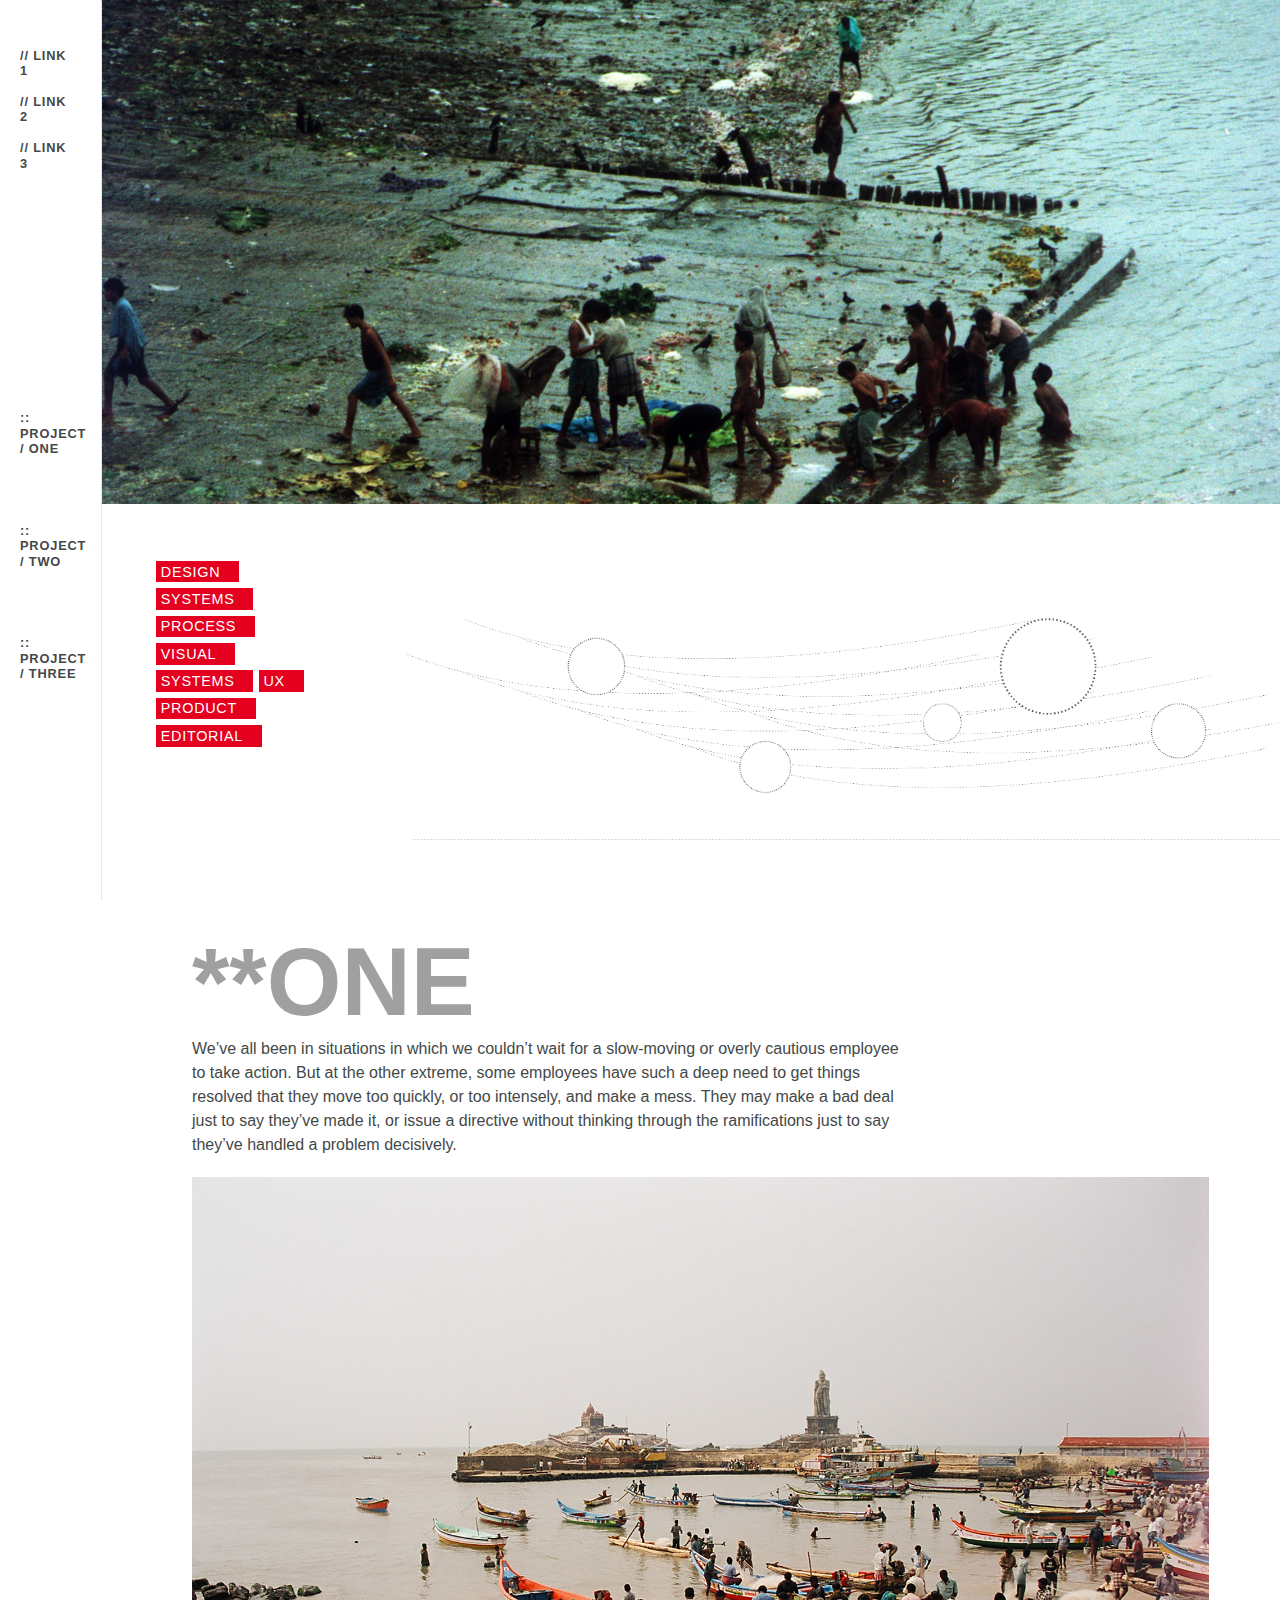
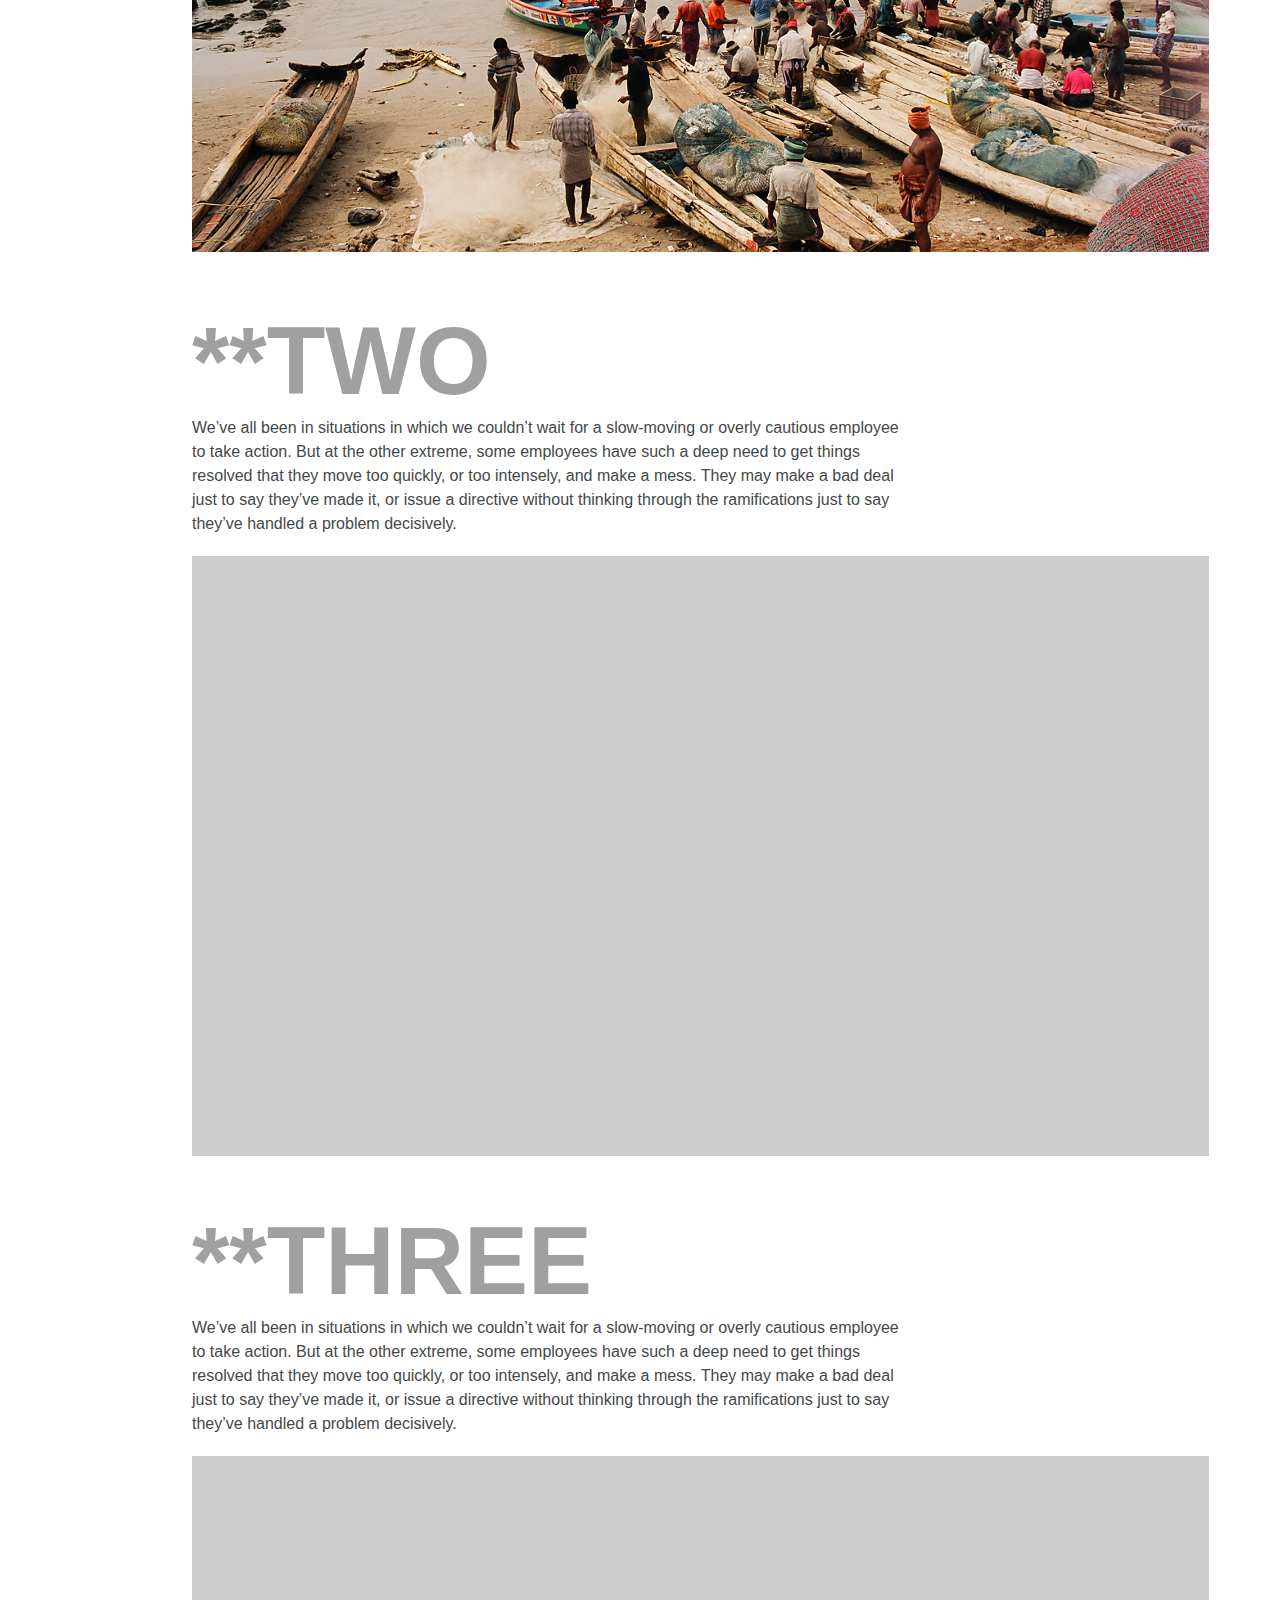
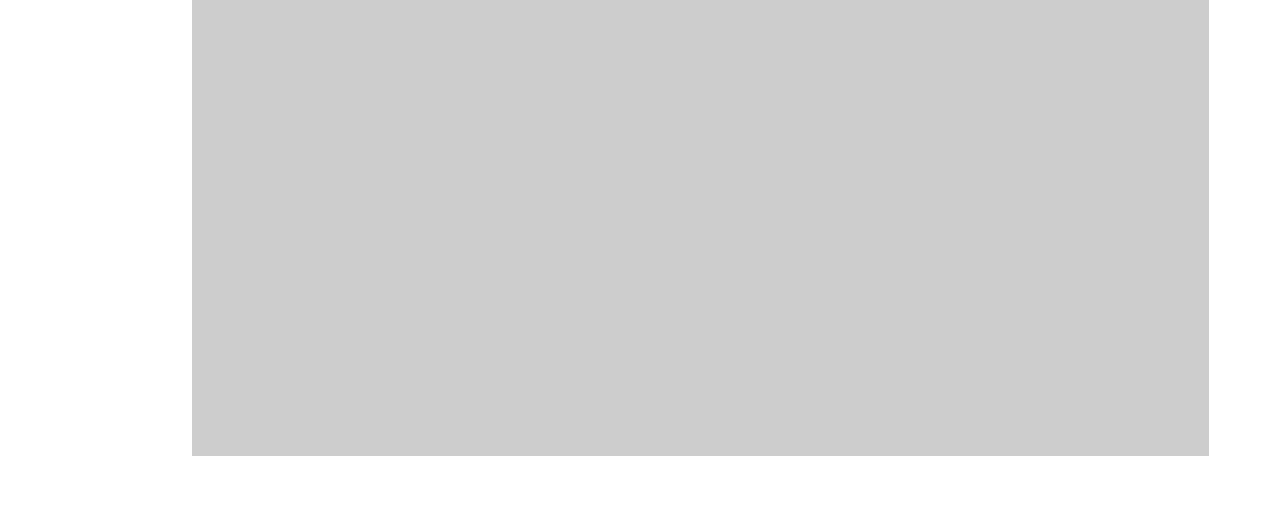
<file: FINAL/index.html>
<!DOCTYPE html>
<html>
<head>
	<title>One Day It'll Be a Website</title>
	<link rel="stylesheet" type="text/css" href="css/style.css">
	<meta name="viewport" content="width=device-width, initial-scale=1">
</head>


 <body>

 	<nav>

 	 <div>
	 <a href="mailto:martakusztra@gmail.com">// LINK 1</a>
	 <a href="url">// LINK 2</a>
	 <a href="url">// LINK 3</a>
	 </div>

	 <div class="nav2">
	 <a href="url" class="anav2">:: Project / one</a>
	 <a href="url" class="anav2">:: Project / two</a>
	 <a href="url" class="anav2">:: Project / three</a>
	 </div>
	 
	 </nav>

<header>
<img src="images/Calcutta1.jpg" width="100%">

	 <section id="two-column" class="clearfix">

	 	<div id="left">

		 	<div class="skills">design</div><div class="skills">systems</div><div class="skills">process</div><div class="skills">visual</div><div class="skills">systems</div><div class="skills">ux</div><div class="skills">product</div><div class="skills">editorial</div>
	 	
	 	</div> 

	 	<div><img src="images/skills.png" class="right"></div>

	 </section>
</header>

	 	<div class="project"><p><span class="project-title">**one  </span><p class="project-description">We’ve all been in situations in which we couldn’t wait for a slow-moving or overly cautious employee to take action. But at the other extreme, some employees have such a deep need to get things resolved that they move too quickly, or too intensely, and make a mess. They may make a bad deal just to say they’ve made it, or issue a directive without thinking through the ramifications just to say they’ve handled a problem decisively.</p></p><div class="project-inside"><img src="images/India600.png" width="100%"></div></div>

		<div class="project"><p><span class="project-title">**two  </span><p class="project-description">We’ve all been in situations in which we couldn’t wait for a slow-moving or overly cautious employee to take action. But at the other extreme, some employees have such a deep need to get things resolved that they move too quickly, or too intensely, and make a mess. They may make a bad deal just to say they’ve made it, or issue a directive without thinking through the ramifications just to say they’ve handled a problem decisively.</p></p><div class="project-inside2"></div></div>

		<div class="project"><p><span class="project-title">**three  </span><p class="project-description">We’ve all been in situations in which we couldn’t wait for a slow-moving or overly cautious employee to take action. But at the other extreme, some employees have such a deep need to get things resolved that they move too quickly, or too intensely, and make a mess. They may make a bad deal just to say they’ve made it, or issue a directive without thinking through the ramifications just to say they’ve handled a problem decisively.</p></p><div class="project-inside2"></div></div>





	 <footer></footer>




</body>
</html>
</file>
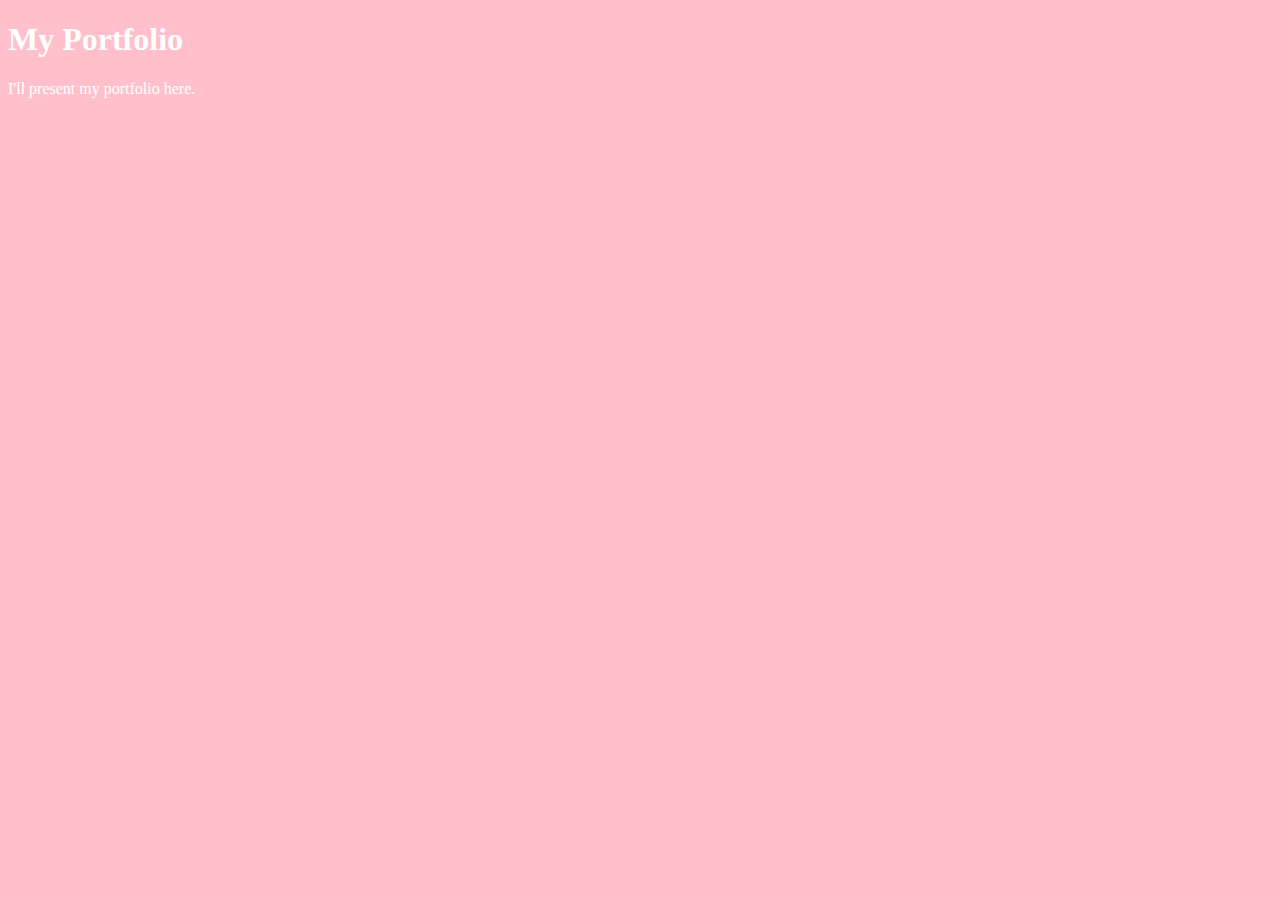
<file: unit_1/index.html>
<!DOCTYPE html>
<html>
<head>
<title>My Portfolio</title>
<link rel="stylesheet" type="text/css" href="css/style.css">
</head>
<body>
<h1>My Portfolio</h1>
<p>I'll present my portfolio here.</p>
</body>
</html>
</file>
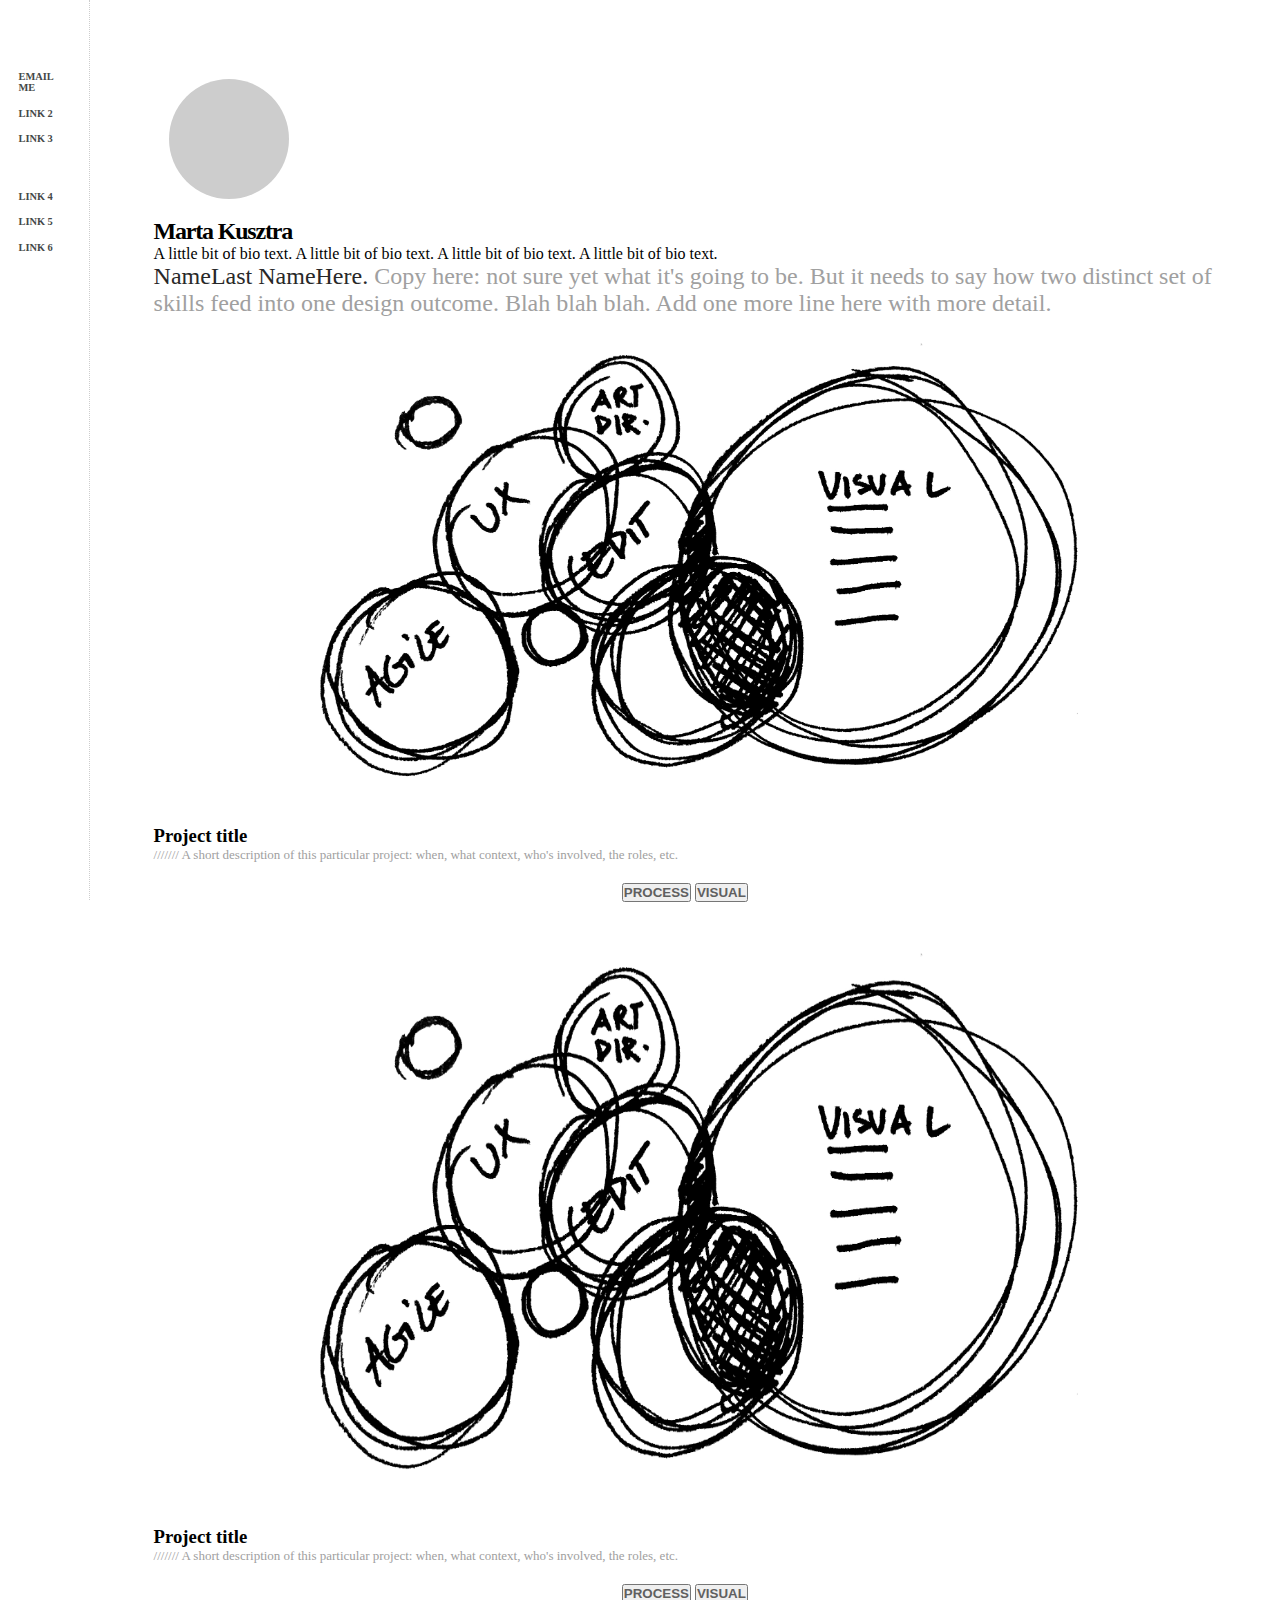
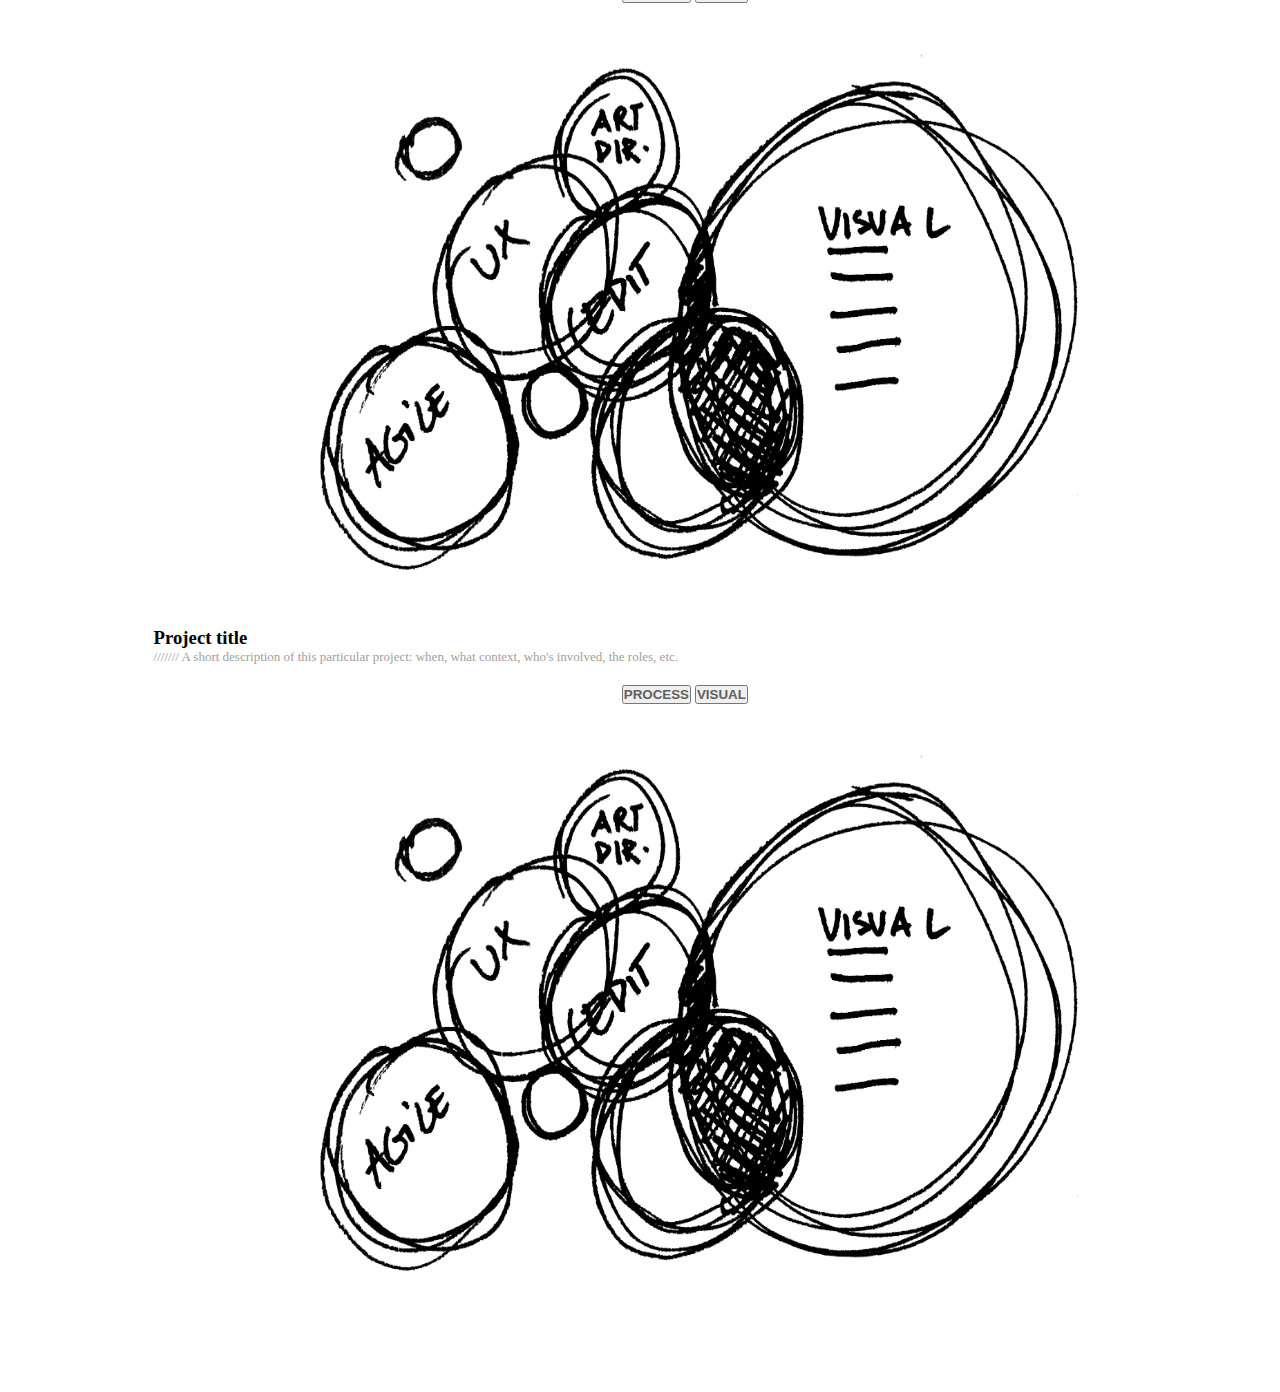
<file: unit_3/index.html>
<!DOCTYPE html>
<html>
<head>
	<title>Not Sure Yet</title>
	<link rel="stylesheet" type="text/css" href="css/style.css">
</head>
 <body>
	 <nav class="floating-box">
		<ul>
			<li><a href="mailto:martakusztra@gmail.com">EMAIL ME</a></li>
			<li><a href="url">LINK 2</a></li>
			<li><a href="url">LINK 3</a></li>
		</ul>
		<ul>
			<li><a href="url">LINK 4</a></li>
			<li><a href="url">LINK 5</a></li>
			<li><a href="url">LINK 6</a></li>
		</ul>
	 </nav>
	 <div class="main-content">
		<!-- HEADSHOT -->
		<section id="headshot">
			<svg width="150" height="150">
			  <circle cx="75" cy="75" r="60" fill="#cdcdcd" />
			</svg>
			<h2>Marta Kusztra</h2>
			<p>A little bit of bio text. A little bit of bio text. A little bit of bio text. A little bit of bio text.</p>
		</section>
		<!-- INTRO TEXT + INFOGRAPHICS -->
		<section>
			<p id="slogan"><span class="name">NameLast NameHere. </span>Copy here: not sure yet what it's going to be. But it needs to say how two distinct set of skills feed into one design outcome. Blah blah blah. Add one more line here with more detail.</p>
			<img src="images/IMG_7003.JPG" alt="infographics1">
		</section>
		<!-- PROJECTS -->
		<section id="projects">
			<!-- PROJECT 1 -->
			<section>
				<h3>Project title</h3>
				<p class="description">/////// A short description of this particular project: when, what context, who's involved, the roles, etc.</p>
				<div class="tab">
					<button class="tablinks" onclick="openSubnav(event, 'Process')">Process</button>
					<button class="tablinks" onclick="openSubnav(event, 'Visual')">Visual</button>
				</div>
				<div class="project-display">
					<img src="images/IMG_7003.JPG" alt="infographics1" class="tabcontent">
					<!--<div id="Visual" class="tabcontent">5678</div> -->
				</div>
			</section>
			<section>
				<h3>Project title</h3>
				<p class="description">/////// A short description of this particular project: when, what context, who's involved, the roles, etc.</p>
				<div class="tab">
					<button class="tablinks" onclick="openSubnav(event, 'Process')">Process</button>
					<button class="tablinks" onclick="openSubnav(event, 'Visual')">Visual</button>
				</div>
				<div class="project-display">
					<img src="images/IMG_7003.JPG" alt="infographics1" class="tabcontent">
					<!--<div id="Visual" class="tabcontent">5678</div> -->
				</div>
			</section>
			<section>
				<h3>Project title</h3>
				<p class="description">/////// A short description of this particular project: when, what context, who's involved, the roles, etc.</p>
				<div class="tab">
					<button class="tablinks" onclick="openSubnav(event, 'Process')">Process</button>
					<button class="tablinks" onclick="openSubnav(event, 'Visual')">Visual</button>
				</div>
				<div class="project-display">
					<img src="images/IMG_7003.JPG" alt="infographics1" class="tabcontent">
					<!--<div id="Visual" class="tabcontent">5678</div> -->
				</div>
			</section>
		</section>
	 </div>
</body>
</html>
</file>
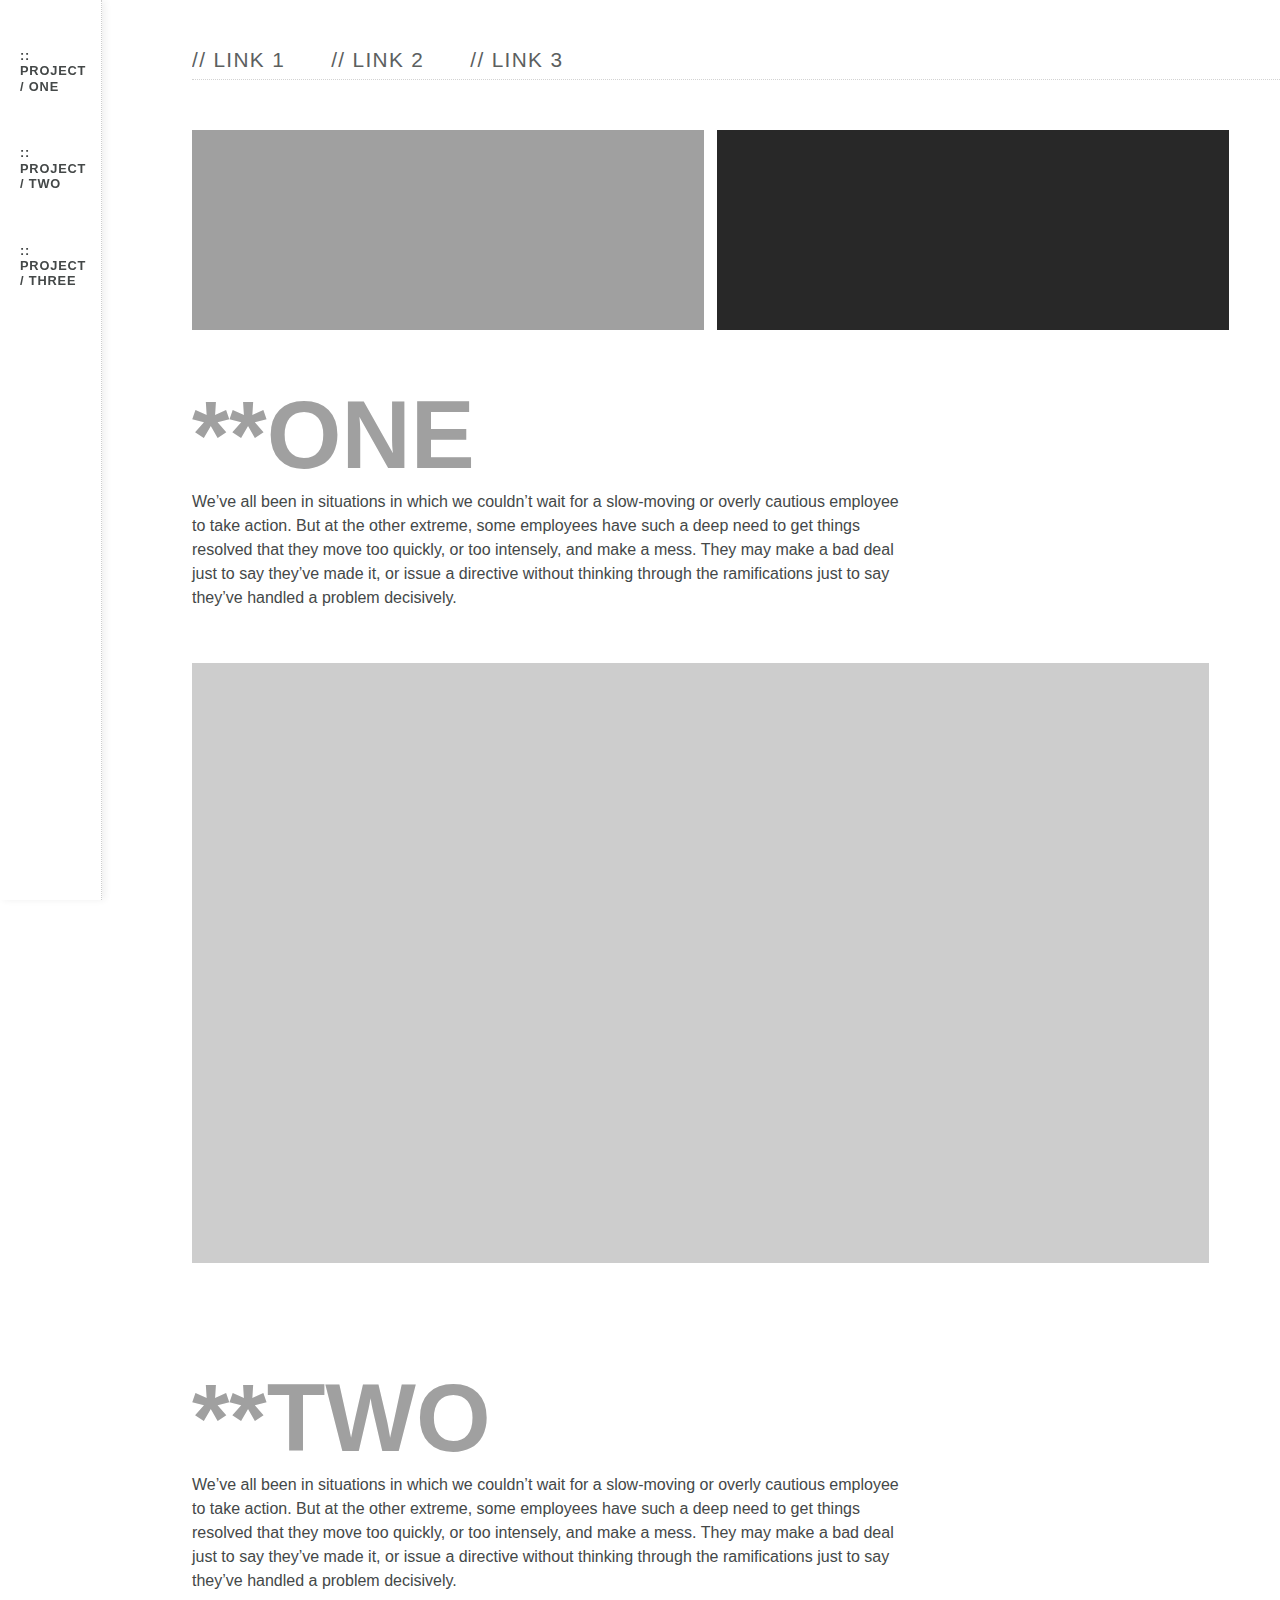
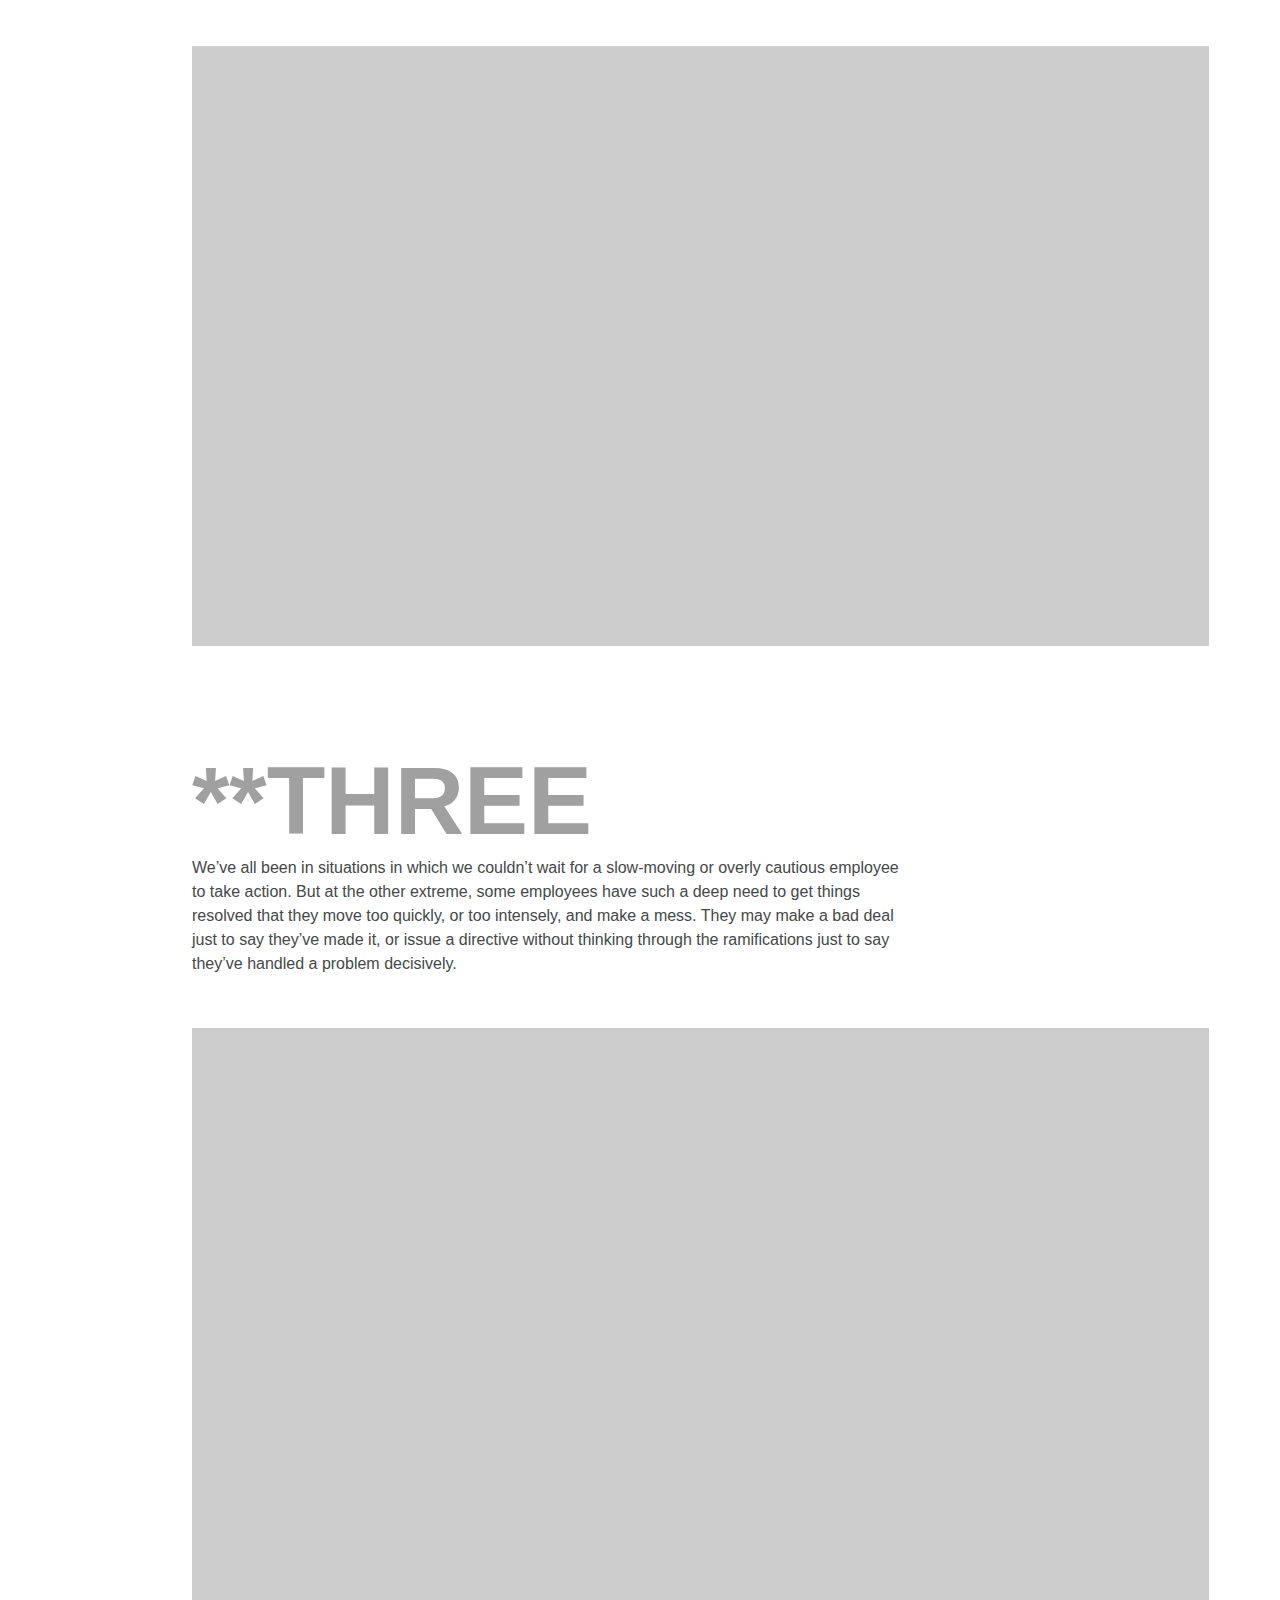
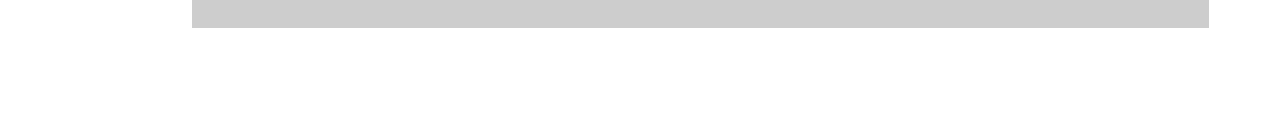
<file: unit_6/index.html>
<!DOCTYPE html>
<html>
<head>
	<title>From Scratch</title>
	<link rel="stylesheet" type="text/css" href="css/style.css">
</head>


 <body>

	 <nav>
	 <a href="url">:: Project / one</a>
	 <a href="url">:: Project / two</a>
	 <a href="url">:: Project / three</a>
	 </nav>
	 
	 <nav class="nav2">
	 <a href="mailto:martakusztra@gmail.com" class="anav2">// LINK 1</a>
	 <a href="url" class="anav2">// LINK 2</a>
	 <a href="url" class="anav2">// LINK 3</a>
	 </nav>

<div>
	 <section id="two-column" class="clearfix">
	 	<aside id="left"></aside>
	 	<aside id="right"></aside>
	 </section>
</div>

	 	<div class="project"><p><span class="project-title">**one  </span><p class="project-description">We’ve all been in situations in which we couldn’t wait for a slow-moving or overly cautious employee to take action. But at the other extreme, some employees have such a deep need to get things resolved that they move too quickly, or too intensely, and make a mess. They may make a bad deal just to say they’ve made it, or issue a directive without thinking through the ramifications just to say they’ve handled a problem decisively.</p></p><div class="project-inside"></div></div>

		<div class="project"><p><span class="project-title">**two  </span><p class="project-description">We’ve all been in situations in which we couldn’t wait for a slow-moving or overly cautious employee to take action. But at the other extreme, some employees have such a deep need to get things resolved that they move too quickly, or too intensely, and make a mess. They may make a bad deal just to say they’ve made it, or issue a directive without thinking through the ramifications just to say they’ve handled a problem decisively.</p></p><div class="project-inside"></div></div>

		<div class="project"><p><span class="project-title">**three  </span><p class="project-description">We’ve all been in situations in which we couldn’t wait for a slow-moving or overly cautious employee to take action. But at the other extreme, some employees have such a deep need to get things resolved that they move too quickly, or too intensely, and make a mess. They may make a bad deal just to say they’ve made it, or issue a directive without thinking through the ramifications just to say they’ve handled a problem decisively.</p></p><div class="project-inside"></div></div>





	 <footer></footer>




</body>
</html>
</file>
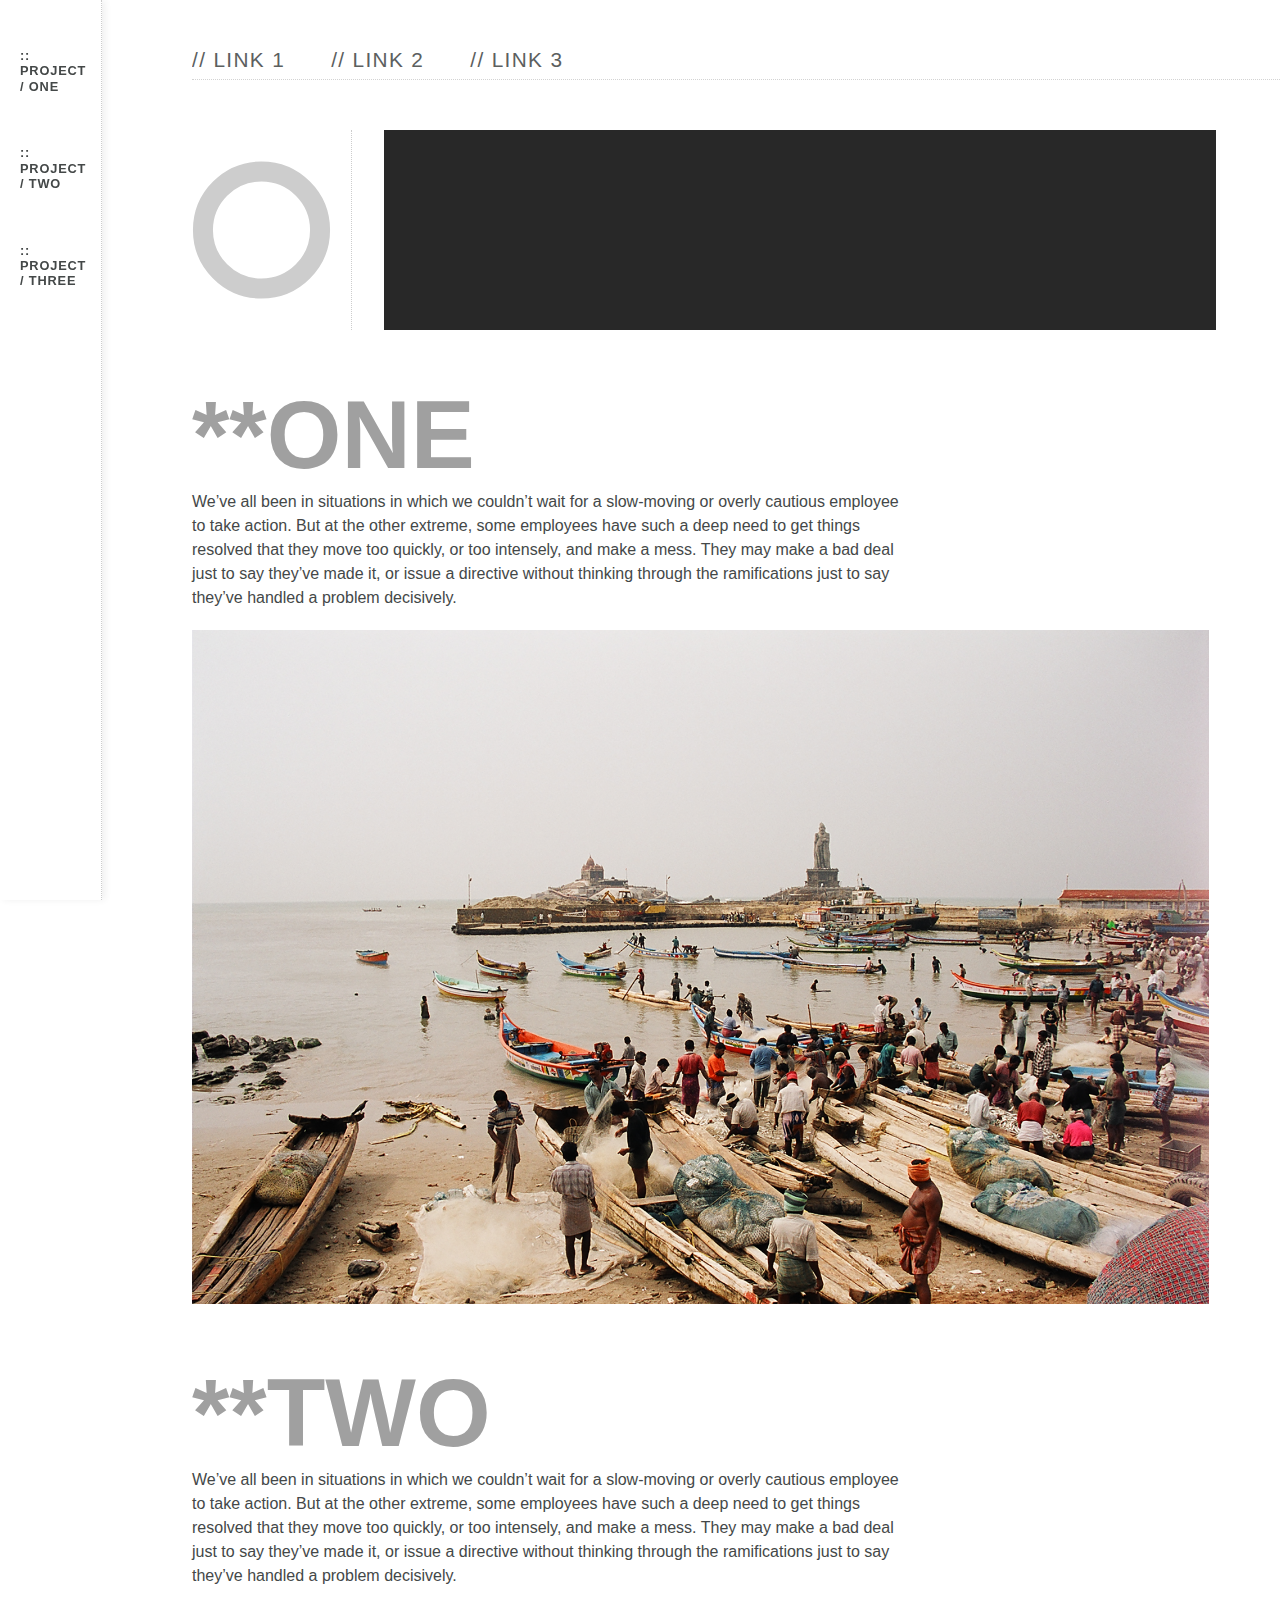
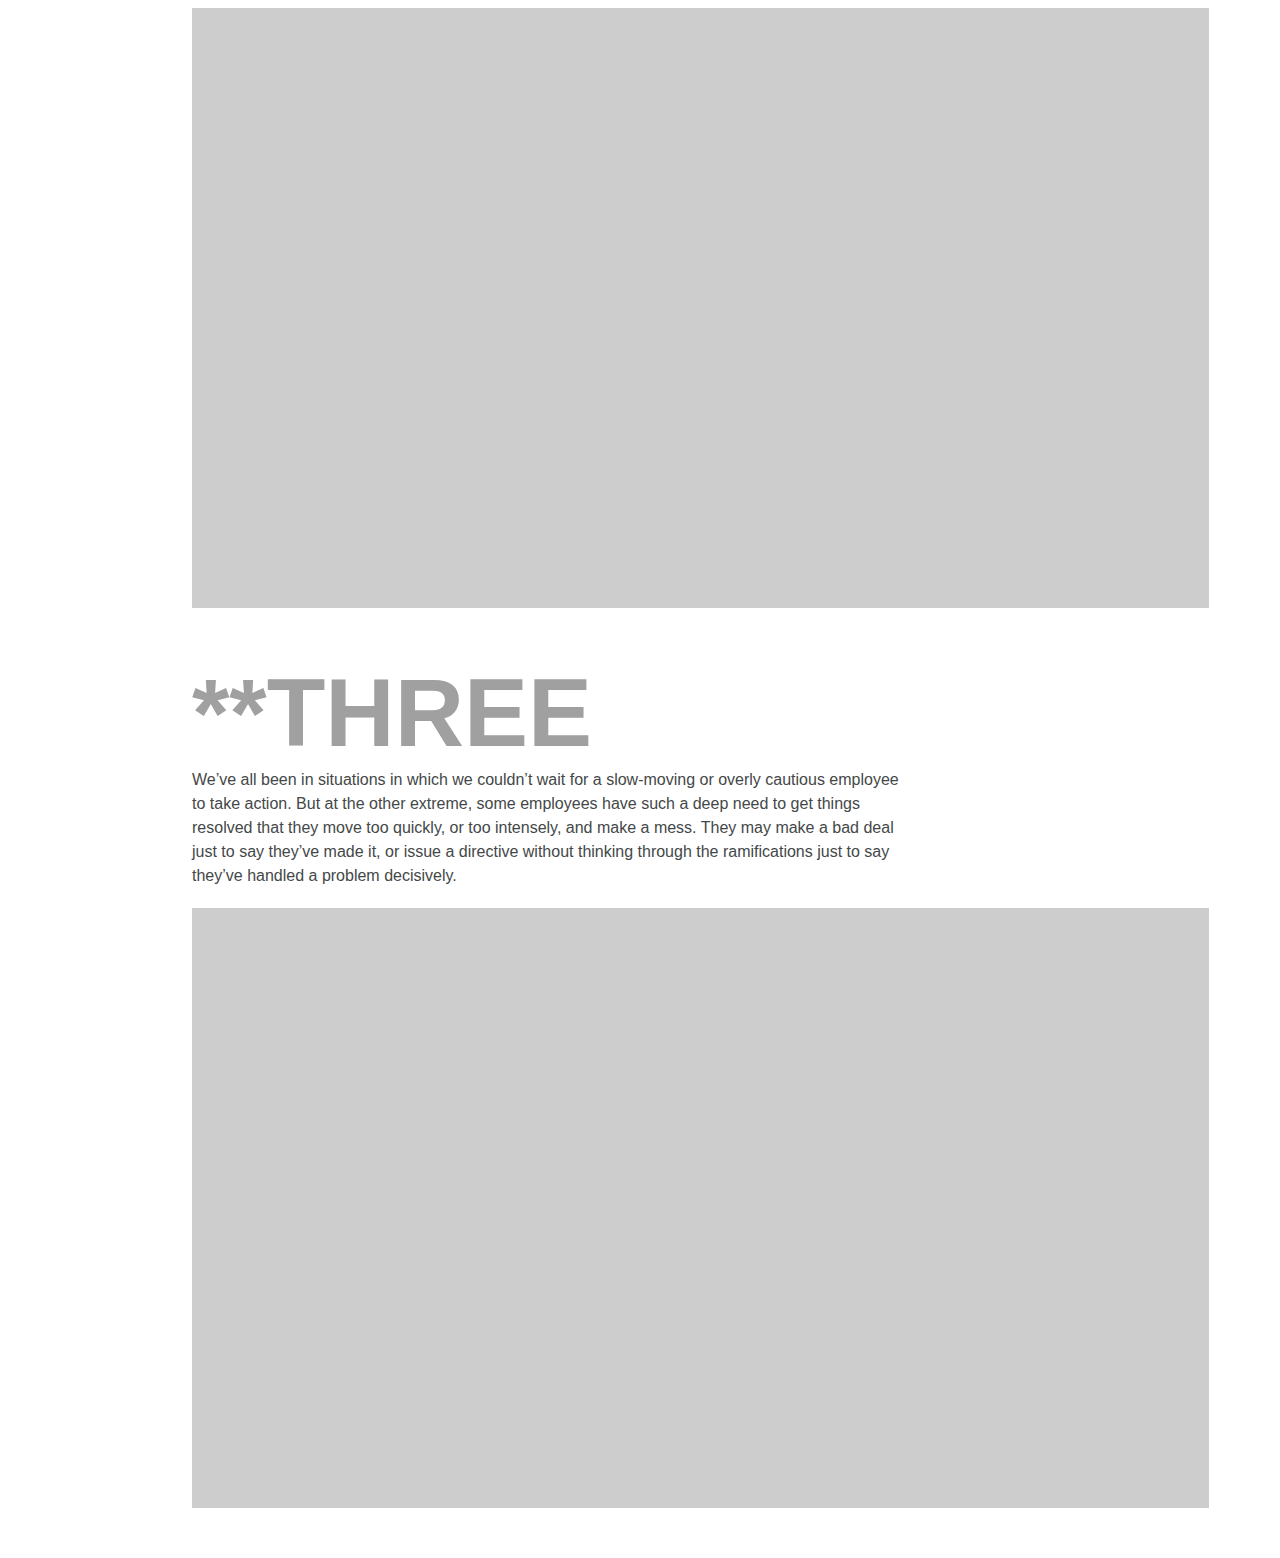
<file: unit_8/index.html>
<!DOCTYPE html>
<html>
<head>
	<title>One Day It'll Be a Website</title>
	<link rel="stylesheet" type="text/css" href="css/style.css">
	<meta name="viewport" content="width=device-width, initial-scale=1">
</head>


 <body>

	 <nav>
	 <a href="url">:: Project / one</a>
	 <a href="url">:: Project / two</a>
	 <a href="url">:: Project / three</a>
	 </nav>
	 
	 <nav class="nav2">
	 <a href="mailto:martakusztra@gmail.com" class="anav2">// LINK 1</a>
	 <a href="url" class="anav2">// LINK 2</a>
	 <a href="url" class="anav2">// LINK 3</a>
	 </nav>

<div>
	 <section id="two-column" class="clearfix">

	 	<svg id="left"><circle cx="50%" cy="50%" r="34%" fill="white" stroke="#cdcdcd" stroke-width="20px"/></svg> 

	 	<!--<aside id="left"></aside>-->
	 	<aside id="right"></aside>
	 </section>
</div>

	 	<div class="project"><p><span class="project-title">**one  </span><p class="project-description">We’ve all been in situations in which we couldn’t wait for a slow-moving or overly cautious employee to take action. But at the other extreme, some employees have such a deep need to get things resolved that they move too quickly, or too intensely, and make a mess. They may make a bad deal just to say they’ve made it, or issue a directive without thinking through the ramifications just to say they’ve handled a problem decisively.</p></p><div class="project-inside"><img src="images/India600.png" width="100%"></div></div>

		<div class="project"><p><span class="project-title">**two  </span><p class="project-description">We’ve all been in situations in which we couldn’t wait for a slow-moving or overly cautious employee to take action. But at the other extreme, some employees have such a deep need to get things resolved that they move too quickly, or too intensely, and make a mess. They may make a bad deal just to say they’ve made it, or issue a directive without thinking through the ramifications just to say they’ve handled a problem decisively.</p></p><div class="project-inside2"></div></div>

		<div class="project"><p><span class="project-title">**three  </span><p class="project-description">We’ve all been in situations in which we couldn’t wait for a slow-moving or overly cautious employee to take action. But at the other extreme, some employees have such a deep need to get things resolved that they move too quickly, or too intensely, and make a mess. They may make a bad deal just to say they’ve made it, or issue a directive without thinking through the ramifications just to say they’ve handled a problem decisively.</p></p><div class="project-inside2"></div></div>





	 <footer></footer>




</body>
</html>
</file>
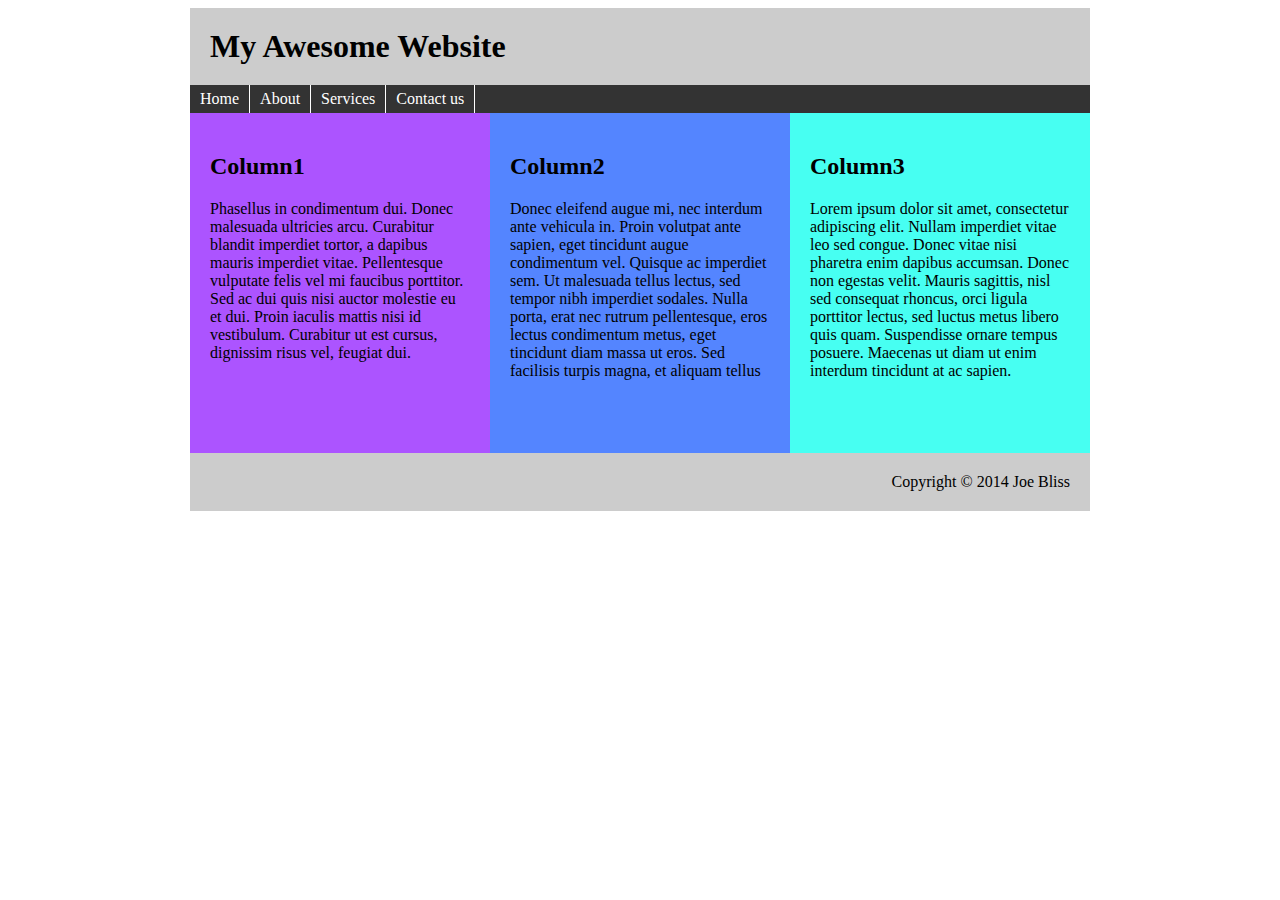
<file: instructions/Unit 6/U6V4S3.6/index.html>
<!DOCTYPE html>
<html>
	<head>
		<title>Column Layout</title>
		<link rel="stylesheet" type="text/css" href="css/style.css">
	</head>

	<body>
		<div id="container">

			<header>
				<h1>
					My Awesome Website
				</h1>
			</header>

			<nav class="clearfix">
		    <a href="#">Home</a>
				<a href="#">About</a>
				<a href="#">Services</a>
				<a href="#">Contact us</a>
			</nav>
			<div class="clearfix">	
				<div class="column" id="column1">	
					<h2>Column1</h2>			
					<p>Phasellus in condimentum dui. Donec malesuada ultricies arcu. Curabitur blandit imperdiet tortor, a dapibus mauris imperdiet vitae. Pellentesque vulputate felis vel mi faucibus porttitor. Sed ac dui quis nisi auctor molestie eu et dui. Proin iaculis mattis nisi id vestibulum. Curabitur ut est cursus, dignissim risus vel, feugiat dui.</p>
				</div>	

	        	<div class="column" id="column2">
	        		<h2>Column2</h2>			
					<p>Donec eleifend augue mi, nec interdum ante vehicula in. Proin volutpat ante sapien, eget tincidunt augue condimentum vel. Quisque ac imperdiet sem. Ut malesuada tellus lectus, sed tempor nibh imperdiet sodales. Nulla porta, erat nec rutrum pellentesque, eros lectus condimentum metus, eget tincidunt diam massa ut eros. Sed facilisis turpis magna, et aliquam tellus</p> 
	        	</div>

	        	<div class="column" id="column3">
	        		<h2>Column3</h2>	      
					<p>Lorem ipsum dolor sit amet, consectetur adipiscing elit. Nullam imperdiet vitae leo sed congue. Donec vitae nisi pharetra enim dapibus accumsan. Donec non egestas velit. Mauris sagittis, nisl sed consequat rhoncus, orci ligula porttitor lectus, sed luctus metus libero quis quam. Suspendisse ornare tempus posuere. Maecenas ut diam ut enim interdum tincidunt at ac sapien.</p>
				</div>
			</div>
	       	<footer>
				Copyright © 2014 Joe Bliss
			</footer>

		</div>
	</body>
</html>
</file>
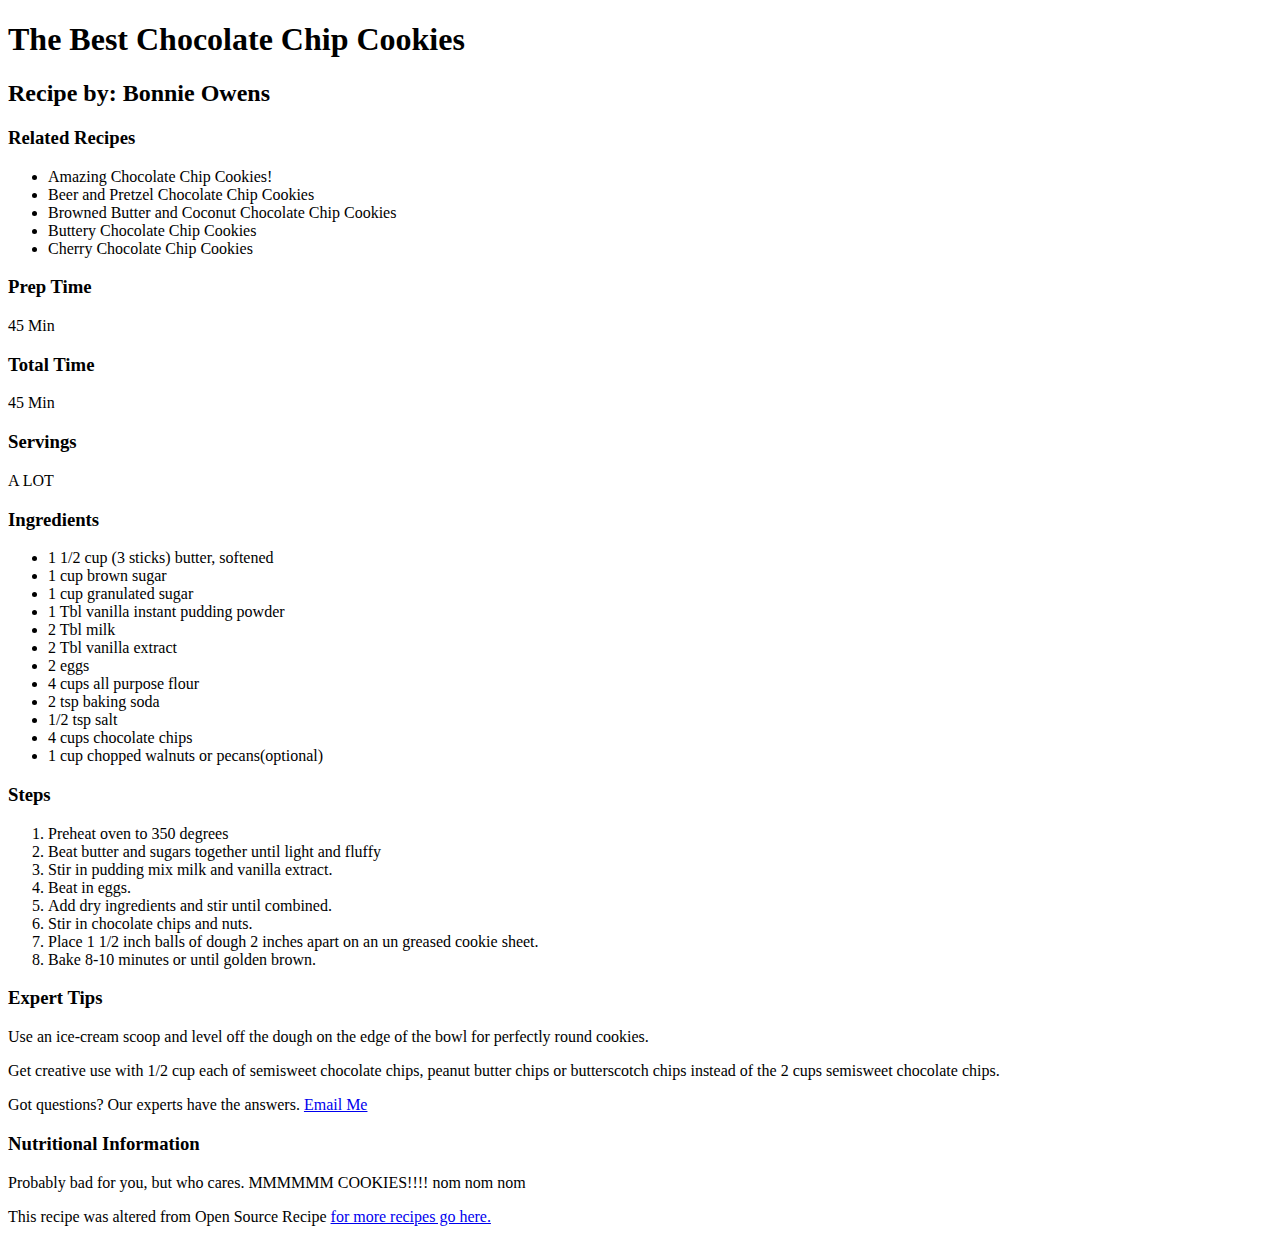
<file: instructions/Unit 6/U6V1 Files/Cookie Recipe HTML only/index.html>
<!DOCTYPE html>
<html>
	<head>
		
		<title>Cookie HTML only</title>
	

	</head>
	<body>

		<h1>The Best Chocolate Chip Cookies<h1>

		<h2>Recipe by: Bonnie Owens<h2>

		<h3>Related Recipes</h3>

		<ul>
			<li>Amazing Chocolate Chip Cookies!</li>
			<li>Beer and Pretzel Chocolate Chip Cookies</li>
			<li>Browned Butter and Coconut Chocolate Chip Cookies</li>
			<li>Buttery Chocolate Chip Cookies</li>
			<li>Cherry Chocolate Chip Cookies</li>
		</ul>

		<h3>Prep Time</h3>
		<p>45 Min</p>

		<h3>Total Time</h3>
		<p>45 Min</p>

		<h3>Servings</h3>
		<p>A LOT</p>

		<h3>Ingredients</h3>

		<ul>
			<li>1 1/2 cup (3 sticks) butter, softened</li>
			<li>1 cup brown sugar</li>
			<li>1 cup granulated sugar</li>
			<li>1 Tbl vanilla instant pudding powder</li>
			<li>2 Tbl milk</li>
			<li>2 Tbl vanilla extract</li>
			<li>2 eggs</li>
			<li>4 cups all purpose flour</li>
			<li>2 tsp baking soda</li>
			<li>1/2 tsp salt</li>
			<li>4 cups chocolate chips</li>
			<li>1 cup chopped walnuts or pecans(optional)</li>
		</ul>

		<h3>Steps</h3>

		<ol>
			<li>Preheat oven to 350 degrees</li>
			<li>Beat butter and sugars together until light and fluffy</li>
			<li>Stir in pudding mix milk and vanilla extract.</li>
			<li>Beat in eggs.</li>
			<li>Add dry ingredients and stir until combined.</li>
			<li>Stir in chocolate chips and nuts.</li>
			<li>Place 1 1/2 inch balls of dough 2 inches apart on an un greased cookie sheet.</li>
			<li>Bake 8-10 minutes or until golden brown.</li>
		</ol>

		<h3>Expert Tips</h3>

		<p>Use an ice-cream scoop and level off the dough on the edge of the bowl for perfectly round cookies.</p>

		<p>Get creative use with 1/2 cup each of semisweet chocolate chips, peanut butter chips or butterscotch chips instead of the 2 cups semisweet chocolate chips.</p>

		<p>Got questions? Our experts have the answers. <a href="mailto:me@fakeemail.com">Email Me</a></p>

		<h3>Nutritional Information</h3>

		<p>Probably bad for you, but who cares. MMMMMM COOKIES!!!! nom nom nom</p>

		<p>This recipe was altered from Open Source Recipe <a href= "http://www.opensourcefood.com/people/Amanori/recipes/mamas-recipe-the-best-chocolate-chip-cookies"> for more recipes go here.</a></p>
	</body>
</html>
</file>
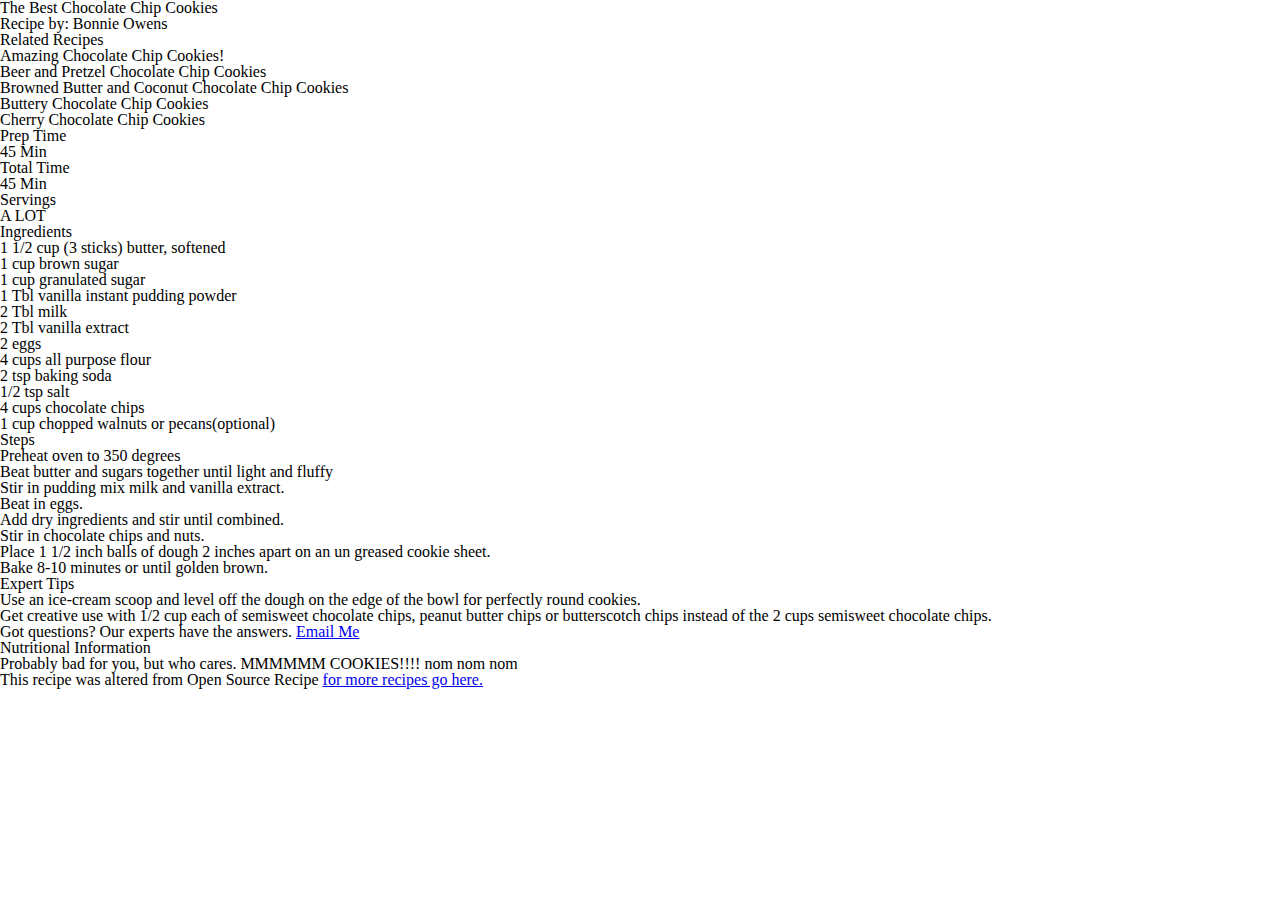
<file: instructions/Unit 6/U6V1 Files/Cookie Recipe Reset/index.html>
<!DOCTYPE html>
<html>
	<head>
		
		<title>Cookie Reset</title>
		<link rel="stylesheet" type="text/css" href="reset.css" >

	</head>
	<body>

		<h1>The Best Chocolate Chip Cookies<h1>

		<h2>Recipe by: Bonnie Owens<h2>

		<h3>Related Recipes</h3>

		<ul>
			<li>Amazing Chocolate Chip Cookies!</li>
			<li>Beer and Pretzel Chocolate Chip Cookies</li>
			<li>Browned Butter and Coconut Chocolate Chip Cookies</li>
			<li>Buttery Chocolate Chip Cookies</li>
			<li>Cherry Chocolate Chip Cookies</li>
		</ul>

		<h3>Prep Time</h3>
		<p>45 Min</p>

		<h3>Total Time</h3>
		<p>45 Min</p>

		<h3>Servings</h3>
		<p>A LOT</p>

		<h3>Ingredients</h3>

		<ul>
			<li>1 1/2 cup (3 sticks) butter, softened</li>
			<li>1 cup brown sugar</li>
			<li>1 cup granulated sugar</li>
			<li>1 Tbl vanilla instant pudding powder</li>
			<li>2 Tbl milk</li>
			<li>2 Tbl vanilla extract</li>
			<li>2 eggs</li>
			<li>4 cups all purpose flour</li>
			<li>2 tsp baking soda</li>
			<li>1/2 tsp salt</li>
			<li>4 cups chocolate chips</li>
			<li>1 cup chopped walnuts or pecans(optional)</li>
		</ul>

		<h3>Steps</h3>

		<ol>
			<li>Preheat oven to 350 degrees</li>
			<li>Beat butter and sugars together until light and fluffy</li>
			<li>Stir in pudding mix milk and vanilla extract.</li>
			<li>Beat in eggs.</li>
			<li>Add dry ingredients and stir until combined.</li>
			<li>Stir in chocolate chips and nuts.</li>
			<li>Place 1 1/2 inch balls of dough 2 inches apart on an un greased cookie sheet.</li>
			<li>Bake 8-10 minutes or until golden brown.</li>
		</ol>

		<h3>Expert Tips</h3>

		<p>Use an ice-cream scoop and level off the dough on the edge of the bowl for perfectly round cookies.</p>

		<p>Get creative use with 1/2 cup each of semisweet chocolate chips, peanut butter chips or butterscotch chips instead of the 2 cups semisweet chocolate chips.</p>

		<p>Got questions? Our experts have the answers. <a href="mailto:me@fakeemail.com">Email Me</a></p>

		<h3>Nutritional Information</h3>

		<p>Probably bad for you, but who cares. MMMMMM COOKIES!!!! nom nom nom</p>

		<p>This recipe was altered from Open Source Recipe <a href= "http://www.opensourcefood.com/people/Amanori/recipes/mamas-recipe-the-best-chocolate-chip-cookies"> for more recipes go here.</a></p>
	</body>
</html>
</file>
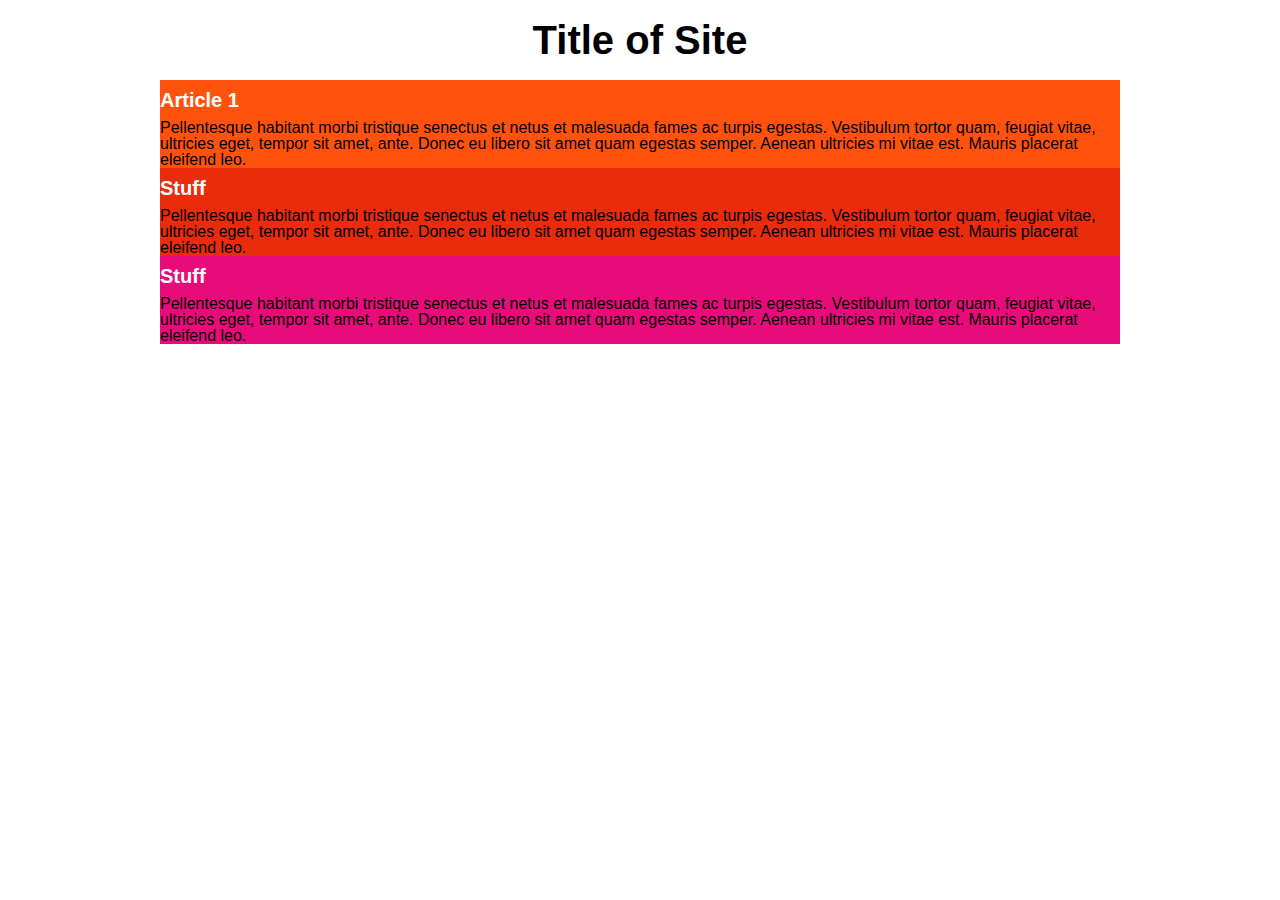
<file: instructions/Unit 6/U6V2/U6V2S6/index.html>
<!DOCTYPE html>
<html>
  <head>
      <title>Columns</title>
      <link rel="stylesheet" type="text/css" href="css/reset.css">
      <link rel="stylesheet" type="text/css" href="css/style.css">
  </head>

  <body>
    <div id="container">
      <h1>Title of Site</h1>

      <div id="article1" class="article">
        <h2>Article 1</h2>
        <p>Pellentesque habitant morbi tristique senectus et netus et malesuada fames ac turpis egestas. Vestibulum tortor quam, feugiat vitae, ultricies eget, tempor sit amet, ante. Donec eu libero sit amet quam egestas semper. Aenean ultricies mi vitae est. Mauris placerat eleifend leo.</p>
      </div>

      <div id="article2" class="article">
        <h2>Stuff</h2>
        <p>Pellentesque habitant morbi tristique senectus et netus et malesuada fames ac turpis egestas. Vestibulum tortor quam, feugiat vitae, ultricies eget, tempor sit amet, ante. Donec eu libero sit amet quam egestas semper. Aenean ultricies mi vitae est. Mauris placerat eleifend leo.</p>
      </div>

      <div id="article3" class="article">
        <h2>Stuff</h2>
        <p>Pellentesque habitant morbi tristique senectus et netus et malesuada fames ac turpis egestas. Vestibulum tortor quam, feugiat vitae, ultricies eget, tempor sit amet, ante. Donec eu libero sit amet quam egestas semper. Aenean ultricies mi vitae est. Mauris placerat eleifend leo.</p>
      </div>  
    </div>
  </body>
</html>
</file>
<file: FINAL/css/style.css>
* { margin: 0; padding: 0; box-sizing: border-box; }


@import url(https://fonts.googleapis.com/css?family=PT+Sans+Narrow);
@import url(https://fonts.googleapis.com/css?family=Nixie+One);
@import url(https://fonts.googleapis.com/css?family=Frank+Ruhl+Libre" rel="stylesheet);


body {
	background-color: #fff;
	font-family: "Frank Ruhl Libre", sans-serif;
	font-size: 16px;
}

nav {
    width: 8%;
    max-width: 200px;
    min-width: 80px;
    height: 100%;
    background-color: #fff;
	border-right: 1px #cdcdcd dotted;
    position: fixed;
    padding-top: 3em;
}

.nav2 {
	margin-top: 14em;
}

a {
	color: #444848;
	display: inline-block;
	font-weight: 900;
	text-decoration: none;
	text-transform: uppercase;
	padding-left: 20px;
	padding-right: 2em;
	padding-bottom: 1.2em;
	font-size: 0.8em;
	letter-spacing: 0.065em;
	font-family: "PT Sans Narrow", sans-serif;
	line-height: 1.2em;
}

a:hover {
	color: #a0a0a0;
}

.anav2 {
	font-weight: 900;
	margin-bottom: 4em;
}




#two-column {
	width: 95%;
	margin-left: 12%;
	margin-top: 50px;
	margin-bottom: 50px;
}


#left {
    margin-right: 20px;
    width: 15%;
    float: left;
}

.skills {
	color: #fff;
	background-color: #e4001e;
	margin: 0.2em;
	padding: 0.2em 1.3em 0.1em 0.3em;
	font-size: .9em;
	font-family: "PT Sans Narrow", sans-serif;
	line-height: 1.2em;
	display: inline-block;
	letter-spacing: 0.05em;
	font-weight: 300;
	text-transform: uppercase;
}


.right {
    width: 82%;
    float: right;
    margin-right: 10px;
}

.clearfix:after {
	visibility: hidden;
	display: block;
	font-size: 0;
	content: " ";
	clear: both;
	height: 0;
}





.project {
    padding-right: 20px;
    margin-left: 15%;
    width: 81%;
    background-color: #fff;
    float: none;
    margin-bottom: 50px;
}

.project-inside {
	margin-top: 20px;
    background-color: #fff;
    float: none;
}

.project-inside2 {
	margin-top: 20px;
    height: 600px;
    background-color: #cdcdcd;
    float: none;
}

.project-title {
	color: #a0a0a0;
	font-weight: 900;
	text-transform: uppercase;
	font-size: 6em;
	letter-spacing: 0em;
	font-family: "PT Sans Narrow", sans-serif;
}

.project-description {
	font-size: 1em;
	color: #444848;
	font-weight: 300;
	margin-right: 30%;
	letter-spacing: 0em;
	font-family: "PT Sans Narrow", sans-serif;
	line-height: 1.5em;
}



@media only screen and (max-width: 768px) {
	nav {
		visibility: hidden;
	}
	#left {
		float: none;
		width: auto;
		margin: 100px 20px 20px 20px;
		padding-right: 20px;
		border-right: none;
		border-bottom: 1px #cdcdcd dotted;
	}

	#right { 
		float: none; 
		width: auto;
		margin: 0 20px 50px 20px;
	}

	.project-title {
		font-size: 3em;
	}

	.project-description {
		font-size: 1em;
		margin-right: 10%;
		margin-left: 0px;
		letter-spacing: 0.01em;
	}

	.project {
    	padding-right: 0px;
    	margin-left: 20px;
    	margin-right: 20px;
    	width: auto;
    	margin-bottom: 60px;
	}

	.project-inside {
		margin-top: 20px;
    	background-color: #fff;
    	float: none;
	}

	.project-inside2 {
	margin-top: 20px;
    height: 600px;
    background-color: #cdcdcd;
    float: none;
}

}

@media only screen and (max-width: 1085px) {
	#left {
		float: none;
		width: auto;
		margin-left: 15%;
		margin-right:20px;
		padding-right: 20px;
		border-right: none;
		border-bottom: 1px #cdcdcd dotted;
	}

	#right { 
		float: none; 
		width: auto;
		margin-left: 15%;
		margin-right:20px;
	}}
</file>
<file: unit_1/css/style.css>
body {
	background-color: pink;
}

h1, p {
	color: white;
}
</file>
<file: unit_3/css/style.css>
* { margin: 0; padding: 0; box-sizing: border-box; }


@import url(https://fonts.googleapis.com/css?family=Open+Sans+Condensed:300" rel="stylesheet);

img {
	width: 100%;
}

body {
    background-color: #fff;
	font-family: "Open Sans Condensed";
}

nav {
    width: 7%;
    min-width: 85px;
    height: 100%;
    background-color: #fff;
    border-color: #cdcdcd;
    border-width: 0px 1px 0px 0px;
    border-style: dotted;
    position: fixed;
    padding: 4em 0.7em 2em 0.7em;
}

nav a {
	color: #444848;
	display: inline-block;
	font-weight: 900;
	text-decoration: none;
	text-transform: uppercase;
	padding: 0.7em;
	font-size: 0.65em;
}

ul {
	list-style-type: none;
	margin-bottom: 2em;
}

h2 {
	font-size: 1.5em;
	font-weight: 600;
	letter-spacing: -0.05em;
}

.ul-project {
	font-color: #444444;
	font-weight: 300;
}

#slogan {
	color: #a0a0a0;
	font-weight: 100;
	font-size: 1.5em;
}

.main-content {
	float: right;
	width: 93%;
	padding: 4em;
	background-color: #fff;
	box-shadow: 4px 0px 3px #dcdcdc;
}

.name {
	color: #282828;
}

.description {
	font-size: 13px;
	color: #a0a0a0;
}

.headshot {
	border-color: #cdcdcd;
    border-width: 0px 1px 0px 0px;
    border-style: dotted;
    padding: 0em 2em 0em 0em;

}


/* Process | Visual tabs */

.tab {
	overflow: hidden;
	padding-top: 20px;
	text-align: center;
	margin-bottom: 20px;
}


.tablinks {
	color: #606060;
	font-weight: 900;
	text-transform: uppercase;
	text-align: center;
}

.tabcontent {
	min-height: 600px;
	width: 100%;
}
</file>
<file: unit_6/css/style.css>
* { margin: 0; padding: 0; box-sizing: border-box; }


@import url(https://fonts.googleapis.com/css?family=PT+Sans+Narrow);
@import url(https://fonts.googleapis.com/css?family=Nixie+One);
@import url(https://fonts.googleapis.com/css?family=Frank+Ruhl+Libre" rel="stylesheet);


body {
	background-color: #fff;
	font-family: "Frank Ruhl Libre", sans-serif;
}



nav {
    width: 8%;
    max-width: 200px;
    min-width: 80px;
    height: 100%;
    background-color: #fff;
	border-right: 1px #cdcdcd dotted;
    position: fixed;
    box-shadow: 3px 0px 7px #f0f0f0;
    padding-top: 3em;
}

a {
	color: #444848;
	display: inline-block;
	font-weight: 900;
	text-decoration: none;
	text-transform: uppercase;
	padding-left: 20px;
	padding-right: 2em;
	padding-bottom: 4em;
	font-size: 0.8em;
	letter-spacing: 0.065em;
	font-family: "PT Sans Narrow", sans-serif;
	line-height: 1.2em;
}

a:hover {
	color: #a0a0a0;
}

.nav2 {
    width: 100%;
    min-width: 100%;
    height: 5em;
    background-color: #fff;
    margin-left: 15%;
	box-shadow: 0px 0px 0px #fff;
	border-bottom: 1px #cdcdcd dotted;
	padding-top: 3em;
	padding-left: 0em;
	padding-right: 10%;
	position: fixed;
	opacity: 0.87;
}

.anav2 {
	color: #444848;
	font-weight: 300;
	text-decoration: none;
	text-transform: uppercase;
	font-size: 1.3em;
	letter-spacing: 0.065em;
	font-family: "PT Sans Narrow", sans-serif;
	margin-bottom: 2em;
	padding-left: 0em;
}

#two-column {
}


#left {
    padding-right: 20px;
    margin-top: 130px;
    margin-left: 15%;
    margin-right: 1%;
    width: 40%;
    height: 200px;
    background-color: #a0a0a0;
    float: left;
    margin-bottom: 50px;
}

#right {
    width: 20%;
    width: 40%;
    height: 200px;
    margin-top: 130px;
    background-color: #282828;
    float: left;
    margin-bottom: 50px;
}

.clearfix:after {
	visibility: hidden;
	display: block;
	font-size: 0;
	content: " ";
	clear: both;
	height: 0;
}

.project {
    padding-right: 20px;
    margin-left: 15%;
    width: 81%;
    background-color: #fff;
    float: none;
}

.project-inside {
	margin-top: 40px;
    height: 600px;
    background-color: #cdcdcd;
    float: none;
    margin-bottom: 100px;
}

.project-title {
	color: #a0a0a0;
	font-weight: 900;
	text-transform: uppercase;
	font-size: 6em;
	letter-spacing: 0em;
	font-family: "PT Sans Narrow", sans-serif;
}

.project-description {
	font-size: 1em;
	color: #444848;
	font-weight: 300;
	padding-bottom: 0.8em;
	margin-right: 30%;
	letter-spacing: 0em;
	font-family: "PT Sans Narrow", sans-serif;
	line-height: 1.5em;
}



img {
	display: block;
	margin: 0 auto;
}
</file>
<file: unit_8/css/style.css>
* { margin: 0; padding: 0; box-sizing: border-box; }


@import url(https://fonts.googleapis.com/css?family=PT+Sans+Narrow);
@import url(https://fonts.googleapis.com/css?family=Nixie+One);
@import url(https://fonts.googleapis.com/css?family=Frank+Ruhl+Libre" rel="stylesheet);


body {
	background-color: #fff;
	font-family: "Frank Ruhl Libre", sans-serif;
	font-size: 16px;
}



nav {
    width: 8%;
    max-width: 200px;
    min-width: 80px;
    height: 100%;
    background-color: #fff;
	border-right: 1px #cdcdcd dotted;
    position: fixed;
    box-shadow: 3px 0px 7px #f0f0f0;
    padding-top: 3em;
}

a {
	color: #444848;
	display: inline-block;
	font-weight: 900;
	text-decoration: none;
	text-transform: uppercase;
	padding-left: 20px;
	padding-right: 2em;
	padding-bottom: 4em;
	font-size: 0.8em;
	letter-spacing: 0.065em;
	font-family: "PT Sans Narrow", sans-serif;
	line-height: 1.2em;
}

a:hover {
	color: #a0a0a0;
}

.nav2 {
    width: 100%;
    min-width: 100%;
    height: 5em;
    background-color: #fff;
    margin-left: 15%;
	box-shadow: 0px 0px 0px #fff;
	border-bottom: 1px #cdcdcd dotted;
	padding-top: 3em;
	padding-left: 0em;
	padding-right: 10%;
	position: fixed;
	opacity: 0.87;
}

.anav2 {
	color: #444848;
	font-weight: 300;
	text-decoration: none;
	text-transform: uppercase;
	font-size: 1.3em;
	letter-spacing: 0.065em;
	font-family: "PT Sans Narrow", sans-serif;
	margin-bottom: 2em;
	padding-left: 0em;
}

#two-column {
}


#left {
    padding-right: 20px;
    margin-top: 130px;
    margin-left: 15%;
    width: 160px;
    border-right: 1px #cdcdcd dotted;
    height: 200px;
    float: left;
    margin-bottom: 50px;
}

#right {
    width: 20%;
    width: 65%;
    height: 200px;
    margin-top: 130px;
    margin-right: 5%;
    background-color: #282828;
    float: right;
    margin-bottom: 50px;
}

.clearfix:after {
	visibility: hidden;
	display: block;
	font-size: 0;
	content: " ";
	clear: both;
	height: 0;
}

.project {
    padding-right: 20px;
    margin-left: 15%;
    width: 81%;
    background-color: #fff;
    float: none;
    margin-bottom: 50px;
}

.project-inside {
	margin-top: 20px;
    background-color: #fff;
    float: none;
}

.project-inside2 {
	margin-top: 20px;
    height: 600px;
    background-color: #cdcdcd;
    float: none;
}

.project-title {
	color: #a0a0a0;
	font-weight: 900;
	text-transform: uppercase;
	font-size: 6em;
	letter-spacing: 0em;
	font-family: "PT Sans Narrow", sans-serif;
}

.project-description {
	font-size: 1em;
	color: #444848;
	font-weight: 300;
	margin-right: 30%;
	letter-spacing: 0em;
	font-family: "PT Sans Narrow", sans-serif;
	line-height: 1.5em;
}



@media only screen and (max-width: 768px) {
	nav {
		visibility: hidden;
	}
	#left {
		float: none;
		width: auto;
		margin: 100px 20px 20px 20px;
		padding-right: 20px;
		border-right: none;
		border-bottom: 1px #cdcdcd dotted;
	}

	#right { 
		float: none; 
		width: auto;
		margin: 0 20px 50px 20px;
	}

	.project-title {
		font-size: 3em;
	}

	.project-description {
		font-size: 1em;
		margin-right: 10%;
		margin-left: 0px;
		letter-spacing: 0.01em;
	}

	.project {
    	padding-right: 0px;
    	margin-left: 20px;
    	margin-right: 20px;
    	width: auto;
    	margin-bottom: 60px;
	}

	.project-inside {
		margin-top: 20px;
    	background-color: #fff;
    	float: none;
	}

	.project-inside2 {
	margin-top: 20px;
    height: 600px;
    background-color: #cdcdcd;
    float: none;
}

}

@media only screen and (max-width: 1085px) {
	#left {
		float: none;
		width: auto;
		margin-left: 15%;
		margin-right:20px;
		padding-right: 20px;
		border-right: none;
		border-bottom: 1px #cdcdcd dotted;
	}

	#right { 
		float: none; 
		width: auto;
		margin-left: 15%;
		margin-right:20px;
	}}





@media only screen and (min-width: 768px)

@media only screen and (max-width: 768px)

@media only screen and (min-width: 320px) and (max-width: 480px)
</file>
<file: instructions/Unit 6/U6V4S3.6/css/style.css>
#container {
	margin: 0 auto;
	width: 900px;
	background-color: #ffffff;
}

header {
	background-color: #cccccc;
	padding: 20px;
}

header h1 { 
  margin: 0; 
}

nav {
	background: #333;
}

nav a {
	display: block;
	float: left;
	padding: 5px 10px;
	color: #ffffff;
	text-decoration: none;
	border-right: 1px solid #fff;
}

nav a:hover { 
  background-color: #338833; 
}

.column {
	float: left;
	width: 260px;
  	height: 300px;
	padding: 20px;
	margin: 0;
}

#column1 {
  background-color: #AC54FF;
}

#column2 {
  background-color: #5485FF;
}

#column3 {
  background-color: #47FFF2;
}

footer {
	background-color: #cccccc;
	text-align: right;
	padding: 20px;
}

.clearfix:after {
  visibility: hidden;
  display: block;
  font-size: 0;
  content: " ";
  clear: both;
  height: 0;
}
</file>
<file: instructions/Unit 6/U6V2/U6V2S6/css/style.css>
body {
  font-family: Arial, Helvetica, sans-serif;
}

h1 {
  font-size: 40px;
  font-weight: bold;
  text-align: center;
  line-height: 2;
}

h2 {
  font-size: 20px;
  font-weight: bold;
  color: white;
  line-height: 2;
}

#container {
  width: 960px;
  margin: 0 auto;
}

#article1 {
  background-color: #FF530D;
}

#article2 {
  background-color: #E82C0C;
}

#article3 {
  background-color: #E80C7A;
}
</file>
